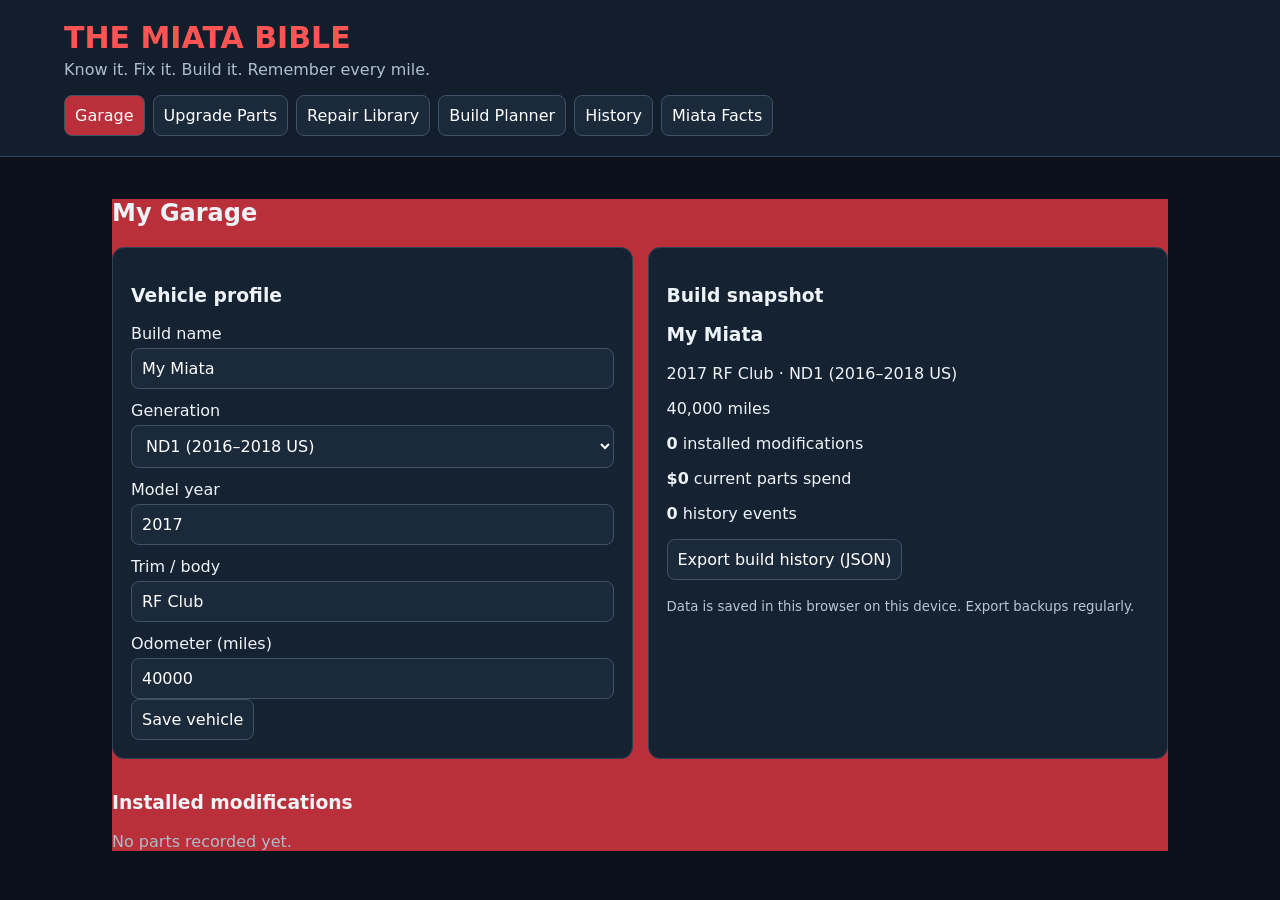
<file: index.prototype.html>
<!doctype html><html lang="en"><head><meta charset="utf-8"><meta name="viewport" content="width=device-width,initial-scale=1"><meta name="theme-color" content="#121e2c"><title>The Miata Bible</title><style>:root{font-family:system-ui,Arial;background:#0b111a;color:#eef3f8}*{box-sizing:border-box}body{margin:0}header{background:#121e2c;border-bottom:1px solid #34465b;padding:20px 5vw}h1{margin:0;color:#ff5454;font-size:30px}header p{margin:5px 0;color:#afbfce}nav{display:flex;gap:8px;flex-wrap:wrap;margin-top:16px}button,select,input,textarea{font:inherit;border-radius:8px;border:1px solid #40516a;background:#1b2a3b;color:white;padding:10px}button{cursor:pointer}button:hover,.active{background:#ba303a}main{max-width:1100px;margin:auto;padding:22px}section{display:none}section.active{display:block}.grid{display:grid;grid-template-columns:repeat(auto-fit,minmax(260px,1fr));gap:15px}.card{background:#152231;border:1px solid #304056;border-radius:12px;padding:18px;margin-bottom:14px}.muted{color:#aebbc9}.tag{display:inline-block;background:#283d50;padding:4px 9px;border-radius:20px;font-size:12px;margin:4px 4px 4px 0}label{display:block;margin:12px 0 5px}input,select,textarea{width:100%}textarea{min-height:80px}table{width:100%;border-collapse:collapse}td,th{text-align:left;padding:9px;border-bottom:1px solid #344457}small{color:#b9c5d2}.danger{background:#80343a}.good{color:#7cdda8}.warn{color:#ffcd79}.flex{display:flex;gap:10px;flex-wrap:wrap;align-items:center}.flex>*{flex:1}a{color:#80c8ff}.skip{position:absolute;left:12px;top:12px;transform:translateY(-140%);background:#ff5454;color:#fff;padding:8px 12px;border-radius:8px;z-index:9}.skip:focus{transform:none}button:focus-visible,input:focus-visible,select:focus-visible,textarea:focus-visible,a:focus-visible{outline:3px solid #ffcd79;outline-offset:2px}@media(max-width:640px){header{padding:16px 18px}main{padding:18px}.flex{display:block}.flex>*{width:100%;margin-bottom:10px}table{font-size:13px;display:block;overflow-x:auto;white-space:nowrap}}#toast{position:fixed;bottom:15px;right:15px;background:#244a35;padding:12px;border-radius:8px;display:none}<style>.generation-gallery{margin:18px 0 22px}.gallery-card{overflow:hidden;position:relative}.gallery-card img{display:block;width:100%;height:210px;object-fit:cover}.gallery-card .gallery-copy{padding:14px 16px}.gallery-card h3{margin:0 0 4px;font-size:22px}.gallery-card p{margin:0;color:#aebbc9;font-size:12px;line-height:1.45}.gallery-card a{display:inline-block;margin-top:9px;font-size:11px}</style></style></head><body><a class="skip" href="#main">Skip to content</a><header><h1>THE MIATA BIBLE</h1><p>Know it. Fix it. Build it. Remember every mile.</p><nav id="nav"></nav></header><main id="main">
<section id="garage"><h2>My Garage</h2><div class="grid"><div class="card"><h3>Vehicle profile</h3><label>Build name</label><input id="buildName"><label>Generation</label><select id="generation"><option>NA (1990–1997 US)</option><option>NB (1999–2005 US)</option><option>NC (2006–2015 US)</option><option>ND1 (2016–2018 US)</option><option>ND2 (2019–2023 US)</option><option>ND3 (2024–present US)</option></select><label>Model year</label><input id="year" type="number" min="1989" max="2030"><label>Trim / body</label><input id="trim"><label>Odometer (miles)</label><input id="mileage" type="number" min="0"><button onclick="saveProfile()">Save vehicle</button></div><div class="card"><h3>Build snapshot</h3><div id="snapshot"></div><button onclick="exportBuild()">Export build history (JSON)</button><p><small>Data is saved in this browser on this device. Export backups regularly.</small></p></div></div><h3>Installed modifications</h3><div id="installed"></div></section>
<section id="mods"><h2>Parts & Upgrades</h2><p class="muted">Install a part to update the current configuration and automatically archive the previous part in history.</p><div class="card"><div class="grid"><div><label>Category</label><select id="cat"><option>Engine / forced induction</option><option>ECU / tuning</option><option>Intake</option><option>Exhaust</option><option>Cooling</option><option>Transmission / clutch</option><option>Suspension</option><option>Brakes</option><option>Wheels / tires</option><option>Aero / exterior</option><option>Interior</option><option>Audio</option><option>Other</option></select></div><div><label>Component slot (e.g., front sway bar)</label><input id="slot" placeholder="Front sway bar"></div><div><label>Part name / manufacturer</label><input id="part" placeholder="Karcepts front sway bar"></div><div><label>Installed cost (USD)</label><input id="cost" type="number" min="0" step=".01" value="0"></div><div><label>Installed date</label><input id="installDate" type="date"></div><div><label>Notes</label><input id="partNotes" placeholder="Settings, specs, supplier"></div></div><button onclick="installPart()">Install / replace part</button></div><div id="modlist"></div></section>
<section id="manual"><h2>Original Repair & Diagnostics Library</h2><p class="warn">Starter reference only — not a factory service manual. Verify year-specific specifications, safety procedures and torque values in authorized service information.</p><input id="manualSearch" placeholder="Search procedures..." oninput="renderManual()"><div id="manualResults"></div></section>
<section id="planner"><h2>Build Planner & Budgets</h2><div class="grid"><div class="card"><h3>Build goal</h3><label>Plan name</label><input id="planName" placeholder="Street / autocross build"><label>Budget (USD)</label><input id="budget" type="number" min="0" value="3000"><label>Planned upgrade</label><input id="plannedPart" placeholder="Performance tires"><label>Estimated cost</label><input id="plannedCost" type="number" min="0"><button onclick="addPlanned()">Add to plan</button></div><div class="card"><h3>Budget overview</h3><div id="budgetSummary"></div><button onclick="savePlanSettings()">Save budget & name</button></div></div><div id="planlist"></div><div class="card"><h3>Suggested build paths</h3><div id="templates"></div></div></section>
<section id="history"><h2>Build & Service History</h2><div class="card"><h3>Add maintenance or repair</h3><label>Work performed</label><input id="work" placeholder="Oil and filter change"><label>Cost (USD)</label><input id="workCost" type="number" min="0" value="0"><label>Notes</label><textarea id="workNotes"></textarea><button onclick="addService()">Record service</button></div><div id="timeline"></div></section>
<section id="facts"><h2>Miata Generations & Facts</h2><p class="muted">A visual walk through the four chassis families. Photos are credited below and linked to their Wikimedia Commons source pages.</p><div class="grid generation-gallery" id="generationGallery"></div><div class="grid" id="factcards"></div><div class="card"><h3>Important fitment rule</h3><p>NA/NB, NC and ND chassis families are substantially different. ND1, ND2 and ND3 also have important engine, electronics and tuning differences. Always verify part number, market, transmission, trim and production date before ordering.</p></div></section>
</main><div id="toast" role="status" aria-live="polite">Saved</div><script>
const tabs=[['garage','Garage'],['mods','Upgrade Parts'],['manual','Repair Library'],['planner','Build Planner'],['history','History'],['facts','Miata Facts']];document.getElementById('nav').innerHTML=tabs.map(([id,n])=>`<button type="button" data-tab="${id}" onclick="tab('${id}')">${n}</button>`).join('');function tab(id){document.querySelectorAll('section').forEach(x=>x.classList.toggle('active',x.id===id));document.querySelectorAll('nav button').forEach(x=>{x.classList.toggle('active',x.dataset.tab===id);x.setAttribute('aria-current',x.dataset.tab===id?'page':'false')});render()};const defaults={profile:{buildName:'My Miata',generation:'ND1 (2016–2018 US)',year:2017,trim:'RF Club',mileage:40000},parts:[],history:[],plan:[],budget:3000,planName:'Street build'};const cloneDefaults=()=>({profile:{...defaults.profile},parts:[],history:[],plan:[],budget:defaults.budget,planName:defaults.planName});function readState(){try{const raw=JSON.parse(localStorage.getItem('miataBibleV1')||'null')||{};return {profile:{...defaults.profile,...(raw.profile||{})},parts:Array.isArray(raw.parts)?raw.parts:[],history:Array.isArray(raw.history)?raw.history:[],plan:Array.isArray(raw.plan)?raw.plan:[],budget:Number.isFinite(Number(raw.budget))?Number(raw.budget):defaults.budget,planName:typeof raw.planName==='string'&&raw.planName?raw.planName:defaults.planName}}catch(e){return cloneDefaults()}}let state=readState();const $=id=>document.getElementById(id),v=id=>$(id).value,esc=s=>String(s??'').replace(/[&<>"']/g,c=>({'&':'&amp;','<':'&lt;','>':'&gt;','"':'&quot;',"'":'&#39;'}[c])),money=n=>'$'+Number(n||0).toLocaleString('en-US',{maximumFractionDigits:2});function save(){try{localStorage.setItem('miataBibleV1',JSON.stringify(state))}catch(e){}render();$('toast').style.display='block';setTimeout(()=>$('toast').style.display='none',1200)}function event(type,description,cost=0,notes=''){state.history.unshift({id:Date.now()+Math.random(),date:new Date().toISOString().slice(0,10),type,description,cost:+cost||0,notes,mileage:state.profile.mileage})}function saveProfile(){state.profile={buildName:v('buildName'),generation:v('generation'),year:+v('year'),trim:v('trim'),mileage:+v('mileage')};event('Vehicle','Updated vehicle profile');save()}function installPart(){if(!v('slot').trim()||!v('part').trim())return alert('Enter the component slot and part name.');let prior=state.parts.find(x=>x.slot.toLowerCase()===v('slot').trim().toLowerCase());if(prior){event('Removed',prior.part+' removed from '+prior.slot,0,'Replaced by '+v('part'));state.parts=state.parts.filter(x=>x!==prior)}let p={id:Date.now(),category:v('cat'),slot:v('slot').trim(),part:v('part').trim(),cost:+v('cost')||0,date:v('installDate')||new Date().toISOString().slice(0,10),notes:v('partNotes')};state.parts.push(p);event('Installed',p.part+' → '+p.slot,p.cost,p.notes);$('part').value='';$('slot').value='';$('partNotes').value='';save()}function removePart(id){let p=state.parts.find(x=>x.id===id);if(!p||!confirm('Remove this part and keep a record in history?'))return;state.parts=state.parts.filter(x=>x.id!==id);event('Removed',p.part+' removed from '+p.slot);save()}function addService(){if(!v('work').trim())return;event('Service',v('work'),+v('workCost'),v('workNotes'));$('work').value='';$('workNotes').value='';save()}function addPlanned(){if(!v('plannedPart').trim())return;state.plan.push({id:Date.now(),name:v('plannedPart'),cost:+v('plannedCost')||0,done:false});$('plannedPart').value='';$('plannedCost').value='';save()}function togglePlanned(id){let p=state.plan.find(x=>x.id===id);p.done=!p.done;save()}function delPlanned(id){state.plan=state.plan.filter(x=>x.id!==id);save()}function savePlanSettings(){state.budget=+v('budget')||0;state.planName=v('planName');save()}function addTemplate(kind){const templates={reliability:[['Fluids and baseline service',220],['Cooling system inspection',100],['Brake inspection / service',250],['Tires',650]],street:[['Quality performance tires',750],['Alignment',180],['Brake fluid and pads',300],['Driver training / autocross',250]],track:[['Track-rated pads and fluid',450],['Performance tires',850],['Alignment',200],['Cooling assessment',250],['Seat time / instruction',400]],turbo:[['Engine health / compression test',180],['Engine management and professional tune',1100],['Intercooler and plumbing',800],['Clutch assessment / reserve',900],['Monitoring and cooling',550]]};templates[kind].forEach(([name,cost])=>state.plan.push({id:Date.now()+Math.random(),name,cost,done:false}));save()}function exportBuild(){const blob=new Blob([JSON.stringify(state,null,2)],{type:'application/json'});let a=document.createElement('a');a.href=URL.createObjectURL(blob);a.download='miata-bible-build-'+new Date().toISOString().slice(0,10)+'.json';a.click();URL.revokeObjectURL(a.href)}
const procedures=[{"title":"No-start: crank but will not fire","tags":"engine electrical fuel diagnosis","steps":["Confirm battery condition and cranking speed; check voltage with a meter.","Check whether diagnostic trouble codes are stored; record them before clearing.","Determine whether spark, fuel delivery, or engine compression is missing using the appropriate model-specific test methods.","Inspect fuses, connectors, grounds and signs of rodent or water damage.","Use the generation-specific wiring diagram before testing relays, sensors or fuel pump circuits."],"caution":"Fuel vapors are flammable. Avoid sparks and never open a pressurized fuel system without the approved depressurization procedure."},{"title":"Brake pads: inspection and replacement overview","tags":"brakes pads rotor safety","steps":["Secure the vehicle on level ground using correct lift and support points.","Inspect pad thickness, rotor condition, flexible hoses and caliper hardware.","Compare measured wear and rotor dimensions against model-specific service limits.","Replace pads with the correct axle and trim fitment and approved hardware procedure.","Follow manufacturer guidance for caliper piston retraction, torque, brake fluid and bedding.","Before driving, restore pedal pressure and verify proper braking in a safe area."],"caution":"Brake work is safety-critical. Different brake packages can use different components."},{"title":"Cooling system overheating diagnosis","tags":"radiator thermostat coolant water pump cooling","steps":["Stop safely and let the engine cool completely.","Check coolant level and signs of external leaks only after cooling.","Inspect radiator airflow, fan operation, hoses and belt condition.","Use a pressure test and model-specific diagnostic steps to isolate leaks or circulation faults.","Repair the cause, refill with the specified coolant and bleed according to the correct model procedure."],"caution":"Never open a hot pressurized cooling system."},{"title":"Turbocharged ND: boost irregularity checklist","tags":"turbo boost wastegate ecu nd","steps":["Record boost readings and compare independent gauge data with controller sensor readings.","Inspect intake and charge piping, couplers, clamps, bypass valve and vacuum or pressure lines.","Verify wastegate actuator, control solenoid routing and electrical connections against the kit documentation.","Review datalogs for boost target, throttle closure, ignition correction and air/fuel behavior with a qualified tuner.","Do not increase boost until the fault is diagnosed and engine health is confirmed."],"caution":"Aftermarket forced induction changes OEM specifications. Follow the exact kit and tuning documentation."},{"title":"Oil service planning","tags":"oil filter maintenance fluids","steps":["Confirm oil specification, capacity and filter for your exact engine and market.","Warm the engine appropriately, then safely raise and support the vehicle if needed.","Drain into a suitable container and replace sealing hardware as specified.","Install the correct filter and drain plug using verified torque values.","Refill, check for leaks, verify oil level, and record date and mileage."],"caution":"Do not guess oil capacity, viscosity or torque values across engine generations."},{"title":"Suspension and alignment after modifications","tags":"coilover sway bar suspension alignment","steps":["Document existing ride height and alignment before removing parts.","Confirm compatibility of spring rates, damper lengths, end links and sway bars.","Install with correct suspension loading, fastener orientation and model-specific torques.","Check wheel and tire clearance throughout steering and suspension travel.","Obtain a four-wheel alignment and recheck hardware per component manufacturer instructions."],"caution":"Incorrect installation or alignment can create dangerous handling."},{"title":"Battery replacement and ground inspection","tags":"battery electrical charging grounds","steps":["Photograph cable routing and note radio or security settings before disconnecting the battery.","Inspect positive and negative terminals, body grounds, engine ground strap and battery hold-down.","Clean contact surfaces without removing material from the terminals.","Install the replacement battery with correct polarity and secure it against movement.","Check charging voltage and verify that warning lights do not return after a short drive."],"caution":"Keep tools away from the positive terminal and do not leave a battery unsecured."},{"title":"Parasitic draw: first-pass test","tags":"battery electrical drain multimeter","steps":["Fully charge the battery and let the car enter its normal sleep state before testing.","Connect the meter in the correct current-measurement configuration and never crank the engine through the meter.","Record the baseline draw, then remove one fuse or relay at a time while watching for a meaningful change.","Trace the affected circuit using the wiring diagram instead of replacing random modules.","Restore the circuit and confirm the final draw after the car has gone back to sleep."],"caution":"An incorrectly connected ammeter can damage the meter or vehicle wiring. Use a fused test lead."},{"title":"Clutch hydraulic feel and bleed overview","tags":"clutch hydraulics fluid pedal transmission","steps":["Note pedal height, free play, engagement point, and any change between cold and warm driving.","Inspect the reservoir and look for dampness at the master, line, and slave cylinder.","Use the correct fluid and a clean container if bleeding is required.","Bleed until the fluid is clear and the pedal is consistent, following the generation-specific sequence.","Check for leaks again after a short drive and record the result."],"caution":"Do not allow the reservoir to run dry. Keep brake fluid off paint and wash spills immediately."},{"title":"Manual transmission fluid service plan","tags":"gearbox transmission fluid driveline","steps":["Confirm the correct fluid type and fill quantity for the exact transmission.","Raise the car level and verify that the fill plug can be removed before opening the drain.","Drain into a clean pan and inspect the fluid for metallic debris or water contamination.","Replace sealing washers when required, reinstall the drain, and fill until the specified level is reached.","Clean the case, check for leaks, and note the fluid type and mileage."],"caution":"Support the vehicle level and never rely on a jack while working underneath it."},{"title":"Differential fluid inspection","tags":"differential fluid driveline lsd","steps":["Identify the differential type before choosing fluid or additive.","Inspect the housing, axle seals and pinion area for wetness or accumulated grime.","Verify the fill plug can be opened before draining anything.","Drain and inspect the old fluid, then refill to the correct level with the approved product.","Recheck the case after a drive and listen for any new whine or rumble."],"caution":"Limited-slip differentials may require a specific friction modifier or fluid specification."},{"title":"Wheel bearing play check","tags":"wheel bearing hub suspension","steps":["Chock the opposite wheels and support the tested corner securely.","Rotate the wheel and listen for roughness, then check for play using controlled movement at multiple positions.","Compare left and right sides and inspect tire wear before deciding the bearing is the cause.","If play is present, follow the platform-specific hub or bearing replacement procedure.","Verify axle nut, hub fastener and wheel torque with current service information."],"caution":"A loose wheel bearing can affect steering control. Do not continue driving if play is severe."},{"title":"Tire condition and pressure baseline","tags":"tires wheels safety handling","steps":["Record the tire size, load rating, date code and cold pressure on all four corners.","Inspect tread depth, shoulder wear, sidewall damage and uneven patterns.","Set pressures from the vehicle placard or a documented setup rather than a generic internet number.","Check for slow leaks at the valve, bead and tread.","After changing sizes or compounds, recheck clearance and alignment."],"caution":"Do not use a tire with bulges, exposed cords, a damaged bead or uncertain repair history."},{"title":"Wheel torque and stud inspection","tags":"wheels lug nuts studs installation","steps":["Clean the mating faces and inspect studs, nuts and wheel seats for damage.","Start all fasteners by hand to avoid cross-threading.","Snug in a star pattern, lower the car enough to prevent rotation, then torque with a calibrated wrench.","Recheck torque after the first short drive when the wheel has been removed.","Keep the torque specification and wheel hardware type with the car\u2019s records."],"caution":"Do not lubricate wheel studs unless the hardware manufacturer explicitly calls for it."},{"title":"Accessory belt and pulley survey","tags":"belt engine maintenance squeal","steps":["Inspect the belt with the engine off for cracking, glazing, fraying or contamination.","Check pulley alignment and look for wobble or rough bearings.","Note whether a squeal changes with electrical load, air conditioning or steering input.","Replace the belt using the correct routing diagram and confirm tensioner travel.","Run the engine briefly with the belt guard in place and check for tracking."],"caution":"Keep hands, clothing and tools away from moving belts and pulleys."},{"title":"Compression test planning","tags":"engine compression health diagnosis","steps":["Warm the engine according to the test equipment instructions and disable fuel or ignition safely.","Use a consistent battery charge and record the number of compression pulses for each cylinder.","Compare cylinders with one another and with the current engine\u2019s service limits.","If a cylinder is low, use a follow-up leak-down or wet test to separate valve, ring and head-gasket clues.","Restore all connectors and confirm normal starting behavior after testing."],"caution":"Follow the exact engine procedure. Incorrect disabling of fuel or ignition can create damage or a fire risk."},{"title":"Fuel smell and leak triage","tags":"fuel smell leak safety engine","steps":["Park outside, shut the engine off, and identify whether the smell is strongest at the tank, engine bay or exhaust.","Inspect visible hoses, filler neck, tank seams and injector areas without creating sparks.","Look for wetness rather than relying on smell alone, and do not use an open flame for inspection.","If a leak is found, depressurize and repair it with the correct hose and clamp type.","Ventilate the area and confirm the smell is gone before restarting."],"caution":"Do not drive a car with an active fuel leak."},{"title":"Soft-top drain cleaning","tags":"soft top convertible water leaks drains","steps":["Remove loose leaves and grit from the top well and drain entrances.","Use a gentle stream of water or a purpose-made flexible cleaning tool rather than a rigid wire.","Watch underneath the car for water exiting the intended drain path.","Inspect the header and side seals for flattening, tears and gaps.","Dry the cabin and recheck after the next controlled water test."],"caution":"Never use a pressure washer on soft-top seals or push debris deeper into a drain."},{"title":"Power window slow or intermittent","tags":"window electrical regulator door","steps":["Listen for motor noise and compare the affected window with the other side.","Inspect switches, fuses, door-jamb wiring and signs of water intrusion.","Check the glass channel for debris or binding before replacing a regulator.","Test voltage at the motor connector while operating the switch, using the wiring diagram.","Lubricate only compatible channel surfaces and keep grease away from glass."],"caution":"Support the glass before removing a regulator and keep fingers clear of the scissor mechanism."},{"title":"Rust inspection and prevention","tags":"rust body chassis corrosion","steps":["Wash and dry the car before inspection so dirt does not hide bubbling or seam cracks.","Check rocker seams, wheel arches, floor drains, subframes, suspension mounts and windshield surrounds.","Use a light probe only on sound metal; do not puncture a weak area.","Photograph and date every concern before removing trim or undercoating.","Repair structural corrosion with qualified body or fabrication work, then restore drainage and corrosion protection."],"caution":"Surface rust and structural rust are different problems. Do not seal over corrosion you have not inspected."},{"title":"Pre-track inspection","tags":"track safety checklist brakes tires fluids suspension","steps":["Check brake pad thickness, rotor condition, fluid age, pedal feel and brake cooling path.","Inspect tire condition, pressures, wheel torque, hub play and clearance.","Look for fluid leaks, loose underbody panels, worn belts and unsecured battery hardware.","Verify seat belts, seats, roll-bar geometry and helmet clearance where applicable.","Start with conservative pressures and temperatures, then log changes after each session."],"caution":"A track inspection is not a substitute for professional inspection of a modified or damaged car."}];const facts=[['NA','1989 launch globally; US model years 1990–1997. Pop-up headlights, lightweight roadster, 1.6L then 1.8L engines in US models.'],['NB','US model years 1999–2005. Fixed headlights, evolved NA architecture, Mazdaspeed turbo model offered in 2004–2005.'],['NC','US model years 2006–2015. Larger platform with 2.0L US engine; power retractable hardtop offered.'],['ND1','US model years 2016–2018. SKYACTIV-G 2.0L in US models; RF fastback introduced for 2017.'],['ND2','US model years 2019–2023. Revised 2.0L engine with higher redline and US rated output of 181 hp.'],['ND3','2024-onward refresh. Revised steering and electronics; feature and ECU support vary by year and market.']];const generationImages=[['NA','The original','assets/na.jpg','Pop-up lamps and a lightweight first chapter.','https://commons.wikimedia.org/wiki/File:Mazda_MX-5_NA.jpg'],['NB','The sharpened second act','assets/nb.jpg','Fixed lamps, familiar proportions, and a more mature roadster.','https://commons.wikimedia.org/wiki/File:1999_Mazda_MX-5_Miata_Base_in_Highlight_Silver_Metallic,_Front_Left,_08-06-2022.jpg'],['NC','The roomier roadster','assets/nc.jpg','A larger, more planted interpretation with a 2.0L US-era focus.','https://commons.wikimedia.org/wiki/File:Mazda_MX-5_NC_front.JPG'],['ND','Modern lightness','assets/nd.jpg','A compact modern interpretation with the RF joining the family.','https://commons.wikimedia.org/wiki/File:Mazda_MX-5_(MSP16).jpg']];function renderManual(){let q=v('manualSearch').toLowerCase();$('manualResults').innerHTML=procedures.filter(x=>(x.title+' '+x.tags).toLowerCase().includes(q)).map(x=>`<div class="card"><h3>${esc(x.title)}</h3><ol>${x.steps.map(s=>`<li>${esc(s)}</li>`).join('')}</ol><p class="warn">Safety: ${esc(x.caution)}</p></div>`).join('')||'<p>No procedures found.</p>'}function render(){for(let [k,val] of Object.entries(state.profile))if($(k))$(k).value=val;$('snapshot').innerHTML=`<h3>${esc(state.profile.buildName)}</h3><p>${esc(state.profile.year)} ${esc(state.profile.trim)} · ${esc(state.profile.generation)}</p><p>${Number(state.profile.mileage).toLocaleString()} miles</p><p><b>${state.parts.length}</b> installed modifications</p><p><b>${money(state.parts.reduce((s,p)=>s+p.cost,0))}</b> current parts spend</p><p><b>${state.history.length}</b> history events</p>`;let cards=state.parts.map(p=>`<div class="card"><span class="tag">${esc(p.category)}</span><h3>${esc(p.slot)}</h3><b>${esc(p.part)}</b><p>${money(p.cost)} · ${esc(p.date)}</p><small>${esc(p.notes)}</small><p><button class="danger" onclick="removePart(${p.id})">Remove / archive</button></p></div>`).join('');$('installed').innerHTML=cards||'<p class="muted">No parts recorded yet.</p>';$('modlist').innerHTML='<div class="grid">'+(cards||'')+'</div>';$('budget').value=state.budget;$('planName').value=state.planName;let total=state.plan.reduce((s,p)=>s+p.cost,0),done=state.plan.filter(x=>x.done).reduce((s,p)=>s+p.cost,0);$('budgetSummary').innerHTML=`<p>Goal: <b>${esc(state.planName)}</b></p><p>Budget: <b>${money(state.budget)}</b></p><p>Estimated total: <b>${money(total)}</b></p><p>Completed estimate: <b>${money(done)}</b></p><p class="${total>state.budget?'warn':'good'}">${total>state.budget?'Over budget by '+money(total-state.budget):'Remaining allowance: '+money(state.budget-total)}</p>`;$('planlist').innerHTML=state.plan.length?`<div class="card"><table><tr><th>Done</th><th>Upgrade</th><th>Estimate</th><th></th></tr>${state.plan.map(p=>`<tr><td><input style="width:auto" type="checkbox" ${p.done?'checked':''} onchange="togglePlanned(${p.id})"></td><td>${esc(p.name)}</td><td>${money(p.cost)}</td><td><button onclick="delPlanned(${p.id})">×</button></td></tr>`).join('')}</table></div>`:'<p class="muted">Your plan is empty. Add parts or load a starter path.</p>';$('templates').innerHTML=[['reliability','Reliability refresh'],['street','Street handling'],['track','Track preparation'],['turbo','Turbo support']].map(([id,label])=>`<button onclick="addTemplate('${id}')">+ ${label}</button>`).join(' ');$('timeline').innerHTML=state.history.map(e=>`<div class="card"><span class="tag">${esc(e.type)}</span><b>${esc(e.description)}</b><p>${esc(e.date)} · ${Number(e.mileage||0).toLocaleString()} mi · ${money(e.cost)}</p><small>${esc(e.notes)}</small></div>`).join('')||'<p class="muted">No history recorded yet.</p>';$('generationGallery').innerHTML=generationImages.map(([name,subtitle,image,description,source])=>`<article class="card gallery-card"><img src="${image}" alt="${name} generation Mazda MX-5 Miata" loading="lazy"><div class="gallery-copy"><span class="tag">${name}</span><h3>${subtitle}</h3><p>${description}</p><a href="${source}" target="_blank" rel="noreferrer">Photo source ↗</a></div></article>`).join('');$('factcards').innerHTML=facts.map(([name,description])=>`<div class="card"><h3>${name}</h3><p>${description}</p></div>`).join('');renderManual()}$('installDate').value=new Date().toISOString().slice(0,10);tab('garage');</script></body></html>
</file>
